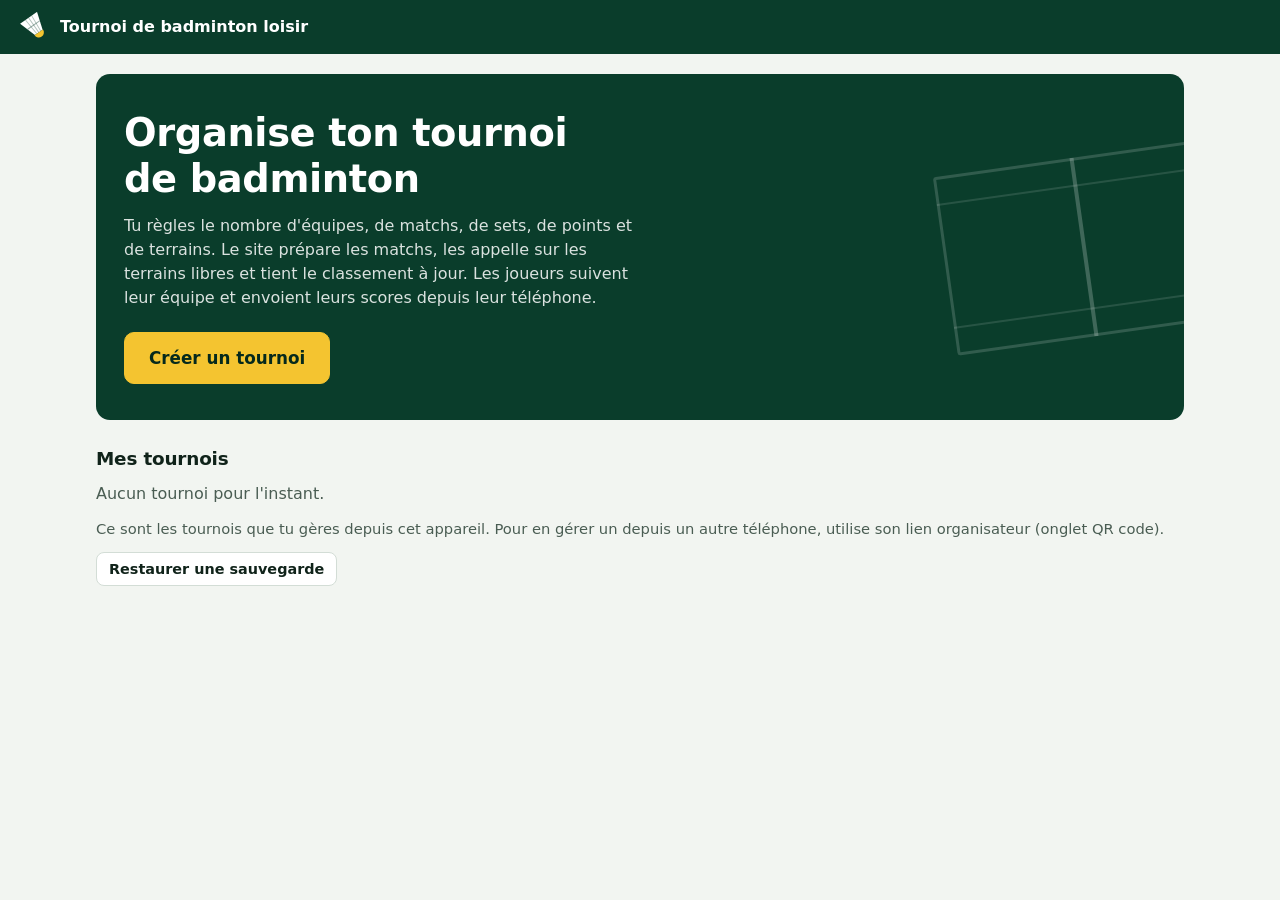
<file: index.html>
<!doctype html>
<html lang="fr">
<head>
  <meta charset="utf-8">
  <meta name="viewport" content="width=device-width, initial-scale=1">
  <title>Tournoi de badminton loisir</title>
  <meta name="description" content="Organisation d'un tournoi de badminton loisir : équipes, terrains, scores, écran d'affichage pour la salle et classement.">
  <meta name="theme-color" content="#0a3d2b">
  <link rel="icon" href="assets/volant.svg?v=20261119-14" type="image/svg+xml">
  <link rel="apple-touch-icon" href="assets/icone-180.png">
  <link rel="manifest" href="manifest.webmanifest">
  <link rel="stylesheet" href="assets/style.css?v=20261119-14">
</head>
<body class="page-accueil">
  <header class="barre">
    <a class="marque" href="./"><span id="icone"></span><span>Tournoi de badminton loisir</span></a>
  </header>

  <main class="contenu">
    <section class="intro">
      <h1>Organise ton tournoi de badminton</h1>
      <p>Tu règles le nombre d'équipes, de matchs, de sets, de points et de terrains. Le site prépare les matchs, les appelle sur les terrains libres et tient le classement à jour. Les joueurs suivent leur équipe et envoient leurs scores depuis leur téléphone.</p>
      <button class="bouton accent grand" type="button" id="nouveau">Créer un tournoi</button>
      <p class="intro-erreur" id="erreur" role="alert" hidden></p>
    </section>

    <h2>Mes tournois</h2>
    <ul class="liste-tournois" id="liste"></ul>
    <p class="vide" id="vide" hidden>Aucun tournoi pour l'instant.</p>
    <p class="note" id="note-stockage"></p>
    <p><button type="button" class="bouton petit" id="bouton-restaurer">Restaurer une sauvegarde</button>
      <input type="file" id="restaurer" accept="application/json,.json" hidden></p>
  </main>

  <script src="assets/config.js?v=20261119-14"></script>
  <script src="assets/commun.js?v=20261119-14"></script>
  <script src="assets/donnees.js?v=20261119-14"></script>
  <script src="assets/accueil.js?v=20261119-14"></script>
</body>
</html>
</file>
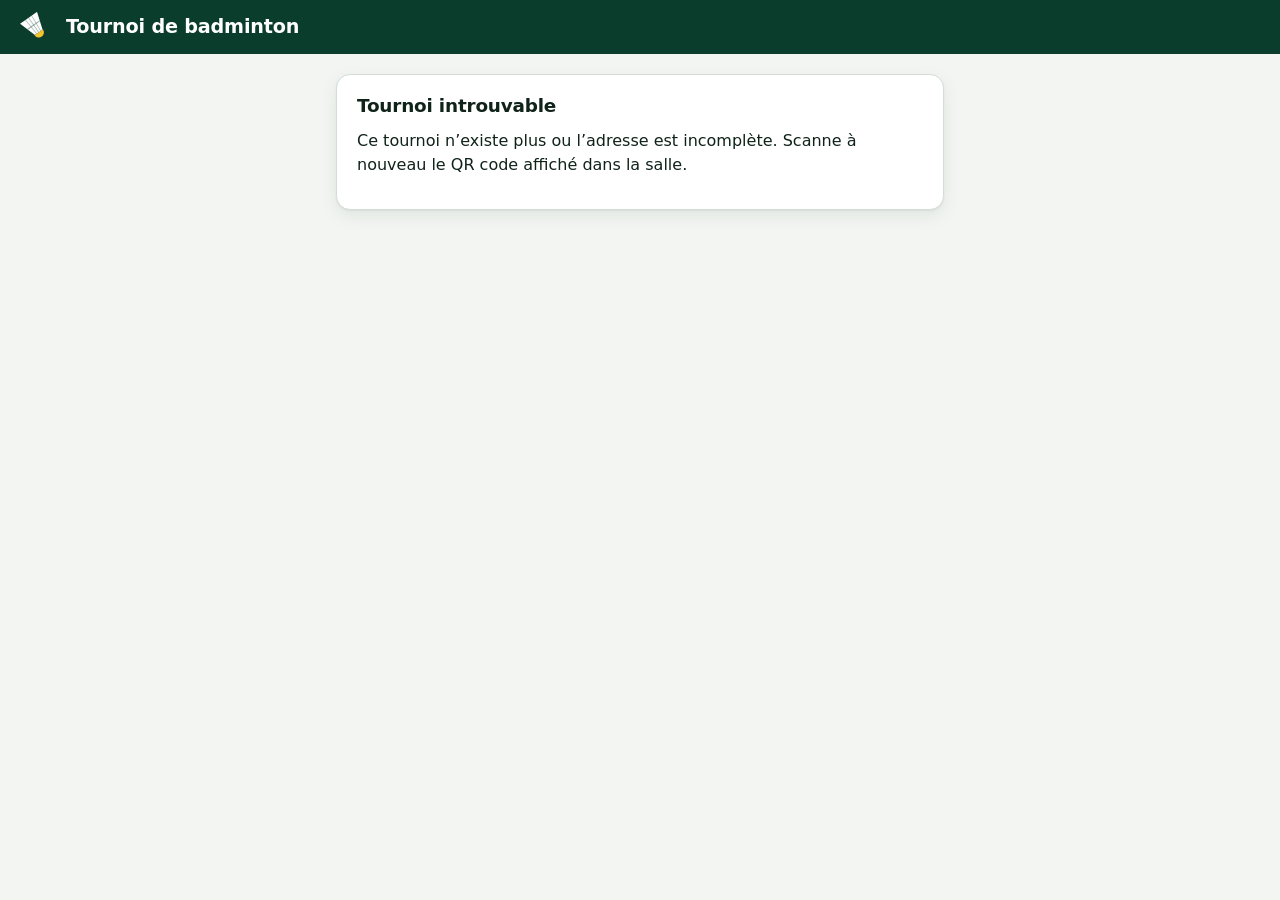
<file: equipe.html>
<!doctype html>
<html lang="fr">
<head>
  <meta charset="utf-8">
  <meta name="viewport" content="width=device-width, initial-scale=1">
  <title>Mon équipe · Badminton</title>
  <meta name="robots" content="noindex">
  <meta name="theme-color" content="#0a3d2b">
  <link rel="icon" href="assets/volant.svg?v=20261119-14" type="image/svg+xml">
  <link rel="apple-touch-icon" href="assets/icone-180.png">
  <link rel="manifest" href="manifest.webmanifest">
  <link rel="stylesheet" href="assets/style.css?v=20261119-14">
</head>
<body class="page-equipe">
  <header class="barre">
    <span class="marque"><span id="icone"></span></span>
    <div class="barre-titre"><h1 id="titre">Tournoi</h1></div>
    <button type="button" class="bouton petit bouton-regles" id="bouton-regles" hidden>Règles</button>
  </header>
  <nav class="onglets onglets-tel" id="onglets-tel" aria-label="Sections" hidden>
    <button type="button" data-vue="equipe" id="onglet-equipe">Mon équipe</button>
    <button type="button" data-vue="classement">Classement</button>
    <button type="button" data-vue="photos" id="onglet-photos" hidden>Photos</button>
    <button type="button" data-vue="recap">Récap</button>
    <button type="button" data-vue="partager">Partager</button>
  </nav>
  <main class="contenu" id="contenu"></main>
  <!-- Choix des photos en dehors du contenu : il se redessine pendant que la galerie du téléphone est ouverte. -->
  <input type="file" id="ajout-photos" accept="image/*" multiple hidden>
  <input type="file" id="prendre-photo" accept="image/*" capture="environment" hidden>
  <input type="file" id="photo-equipe" accept="image/*" hidden>
  <input type="file" id="photo-equipe-camera" accept="image/*" capture="user" hidden>

  <dialog class="visionneuse" id="visionneuse" aria-label="Photo">
    <div class="vis-haut"><span id="vis-legende"></span><button type="button" class="bouton petit" id="vis-fermer">Fermer</button></div>
    <div class="vis-image" id="vis-zone"><img id="vis-img" alt=""></div>
    <div class="vis-bas">
      <button type="button" class="bouton" id="vis-prec" aria-label="Photo précédente">‹</button>
      <a class="bouton" id="vis-telecharger" hidden>Télécharger</a>
      <button type="button" class="bouton danger" id="vis-supprimer" hidden>Retirer</button>
      <button type="button" class="bouton" id="vis-suiv" aria-label="Photo suivante">›</button>
    </div>
  </dialog>

  <script src="assets/vendor/qrcode.js?v=20261119-14"></script>
  <script src="assets/config.js?v=20261119-14"></script>
  <script src="assets/commun.js?v=20261119-14"></script>
  <script src="assets/donnees.js?v=20261119-14"></script>
  <script src="assets/photos.js?v=20261119-14"></script>
  <script src="assets/recap.js?v=20261119-14"></script>
  <script src="assets/equipe.js?v=20261119-14"></script>
</body>
</html>
</file>
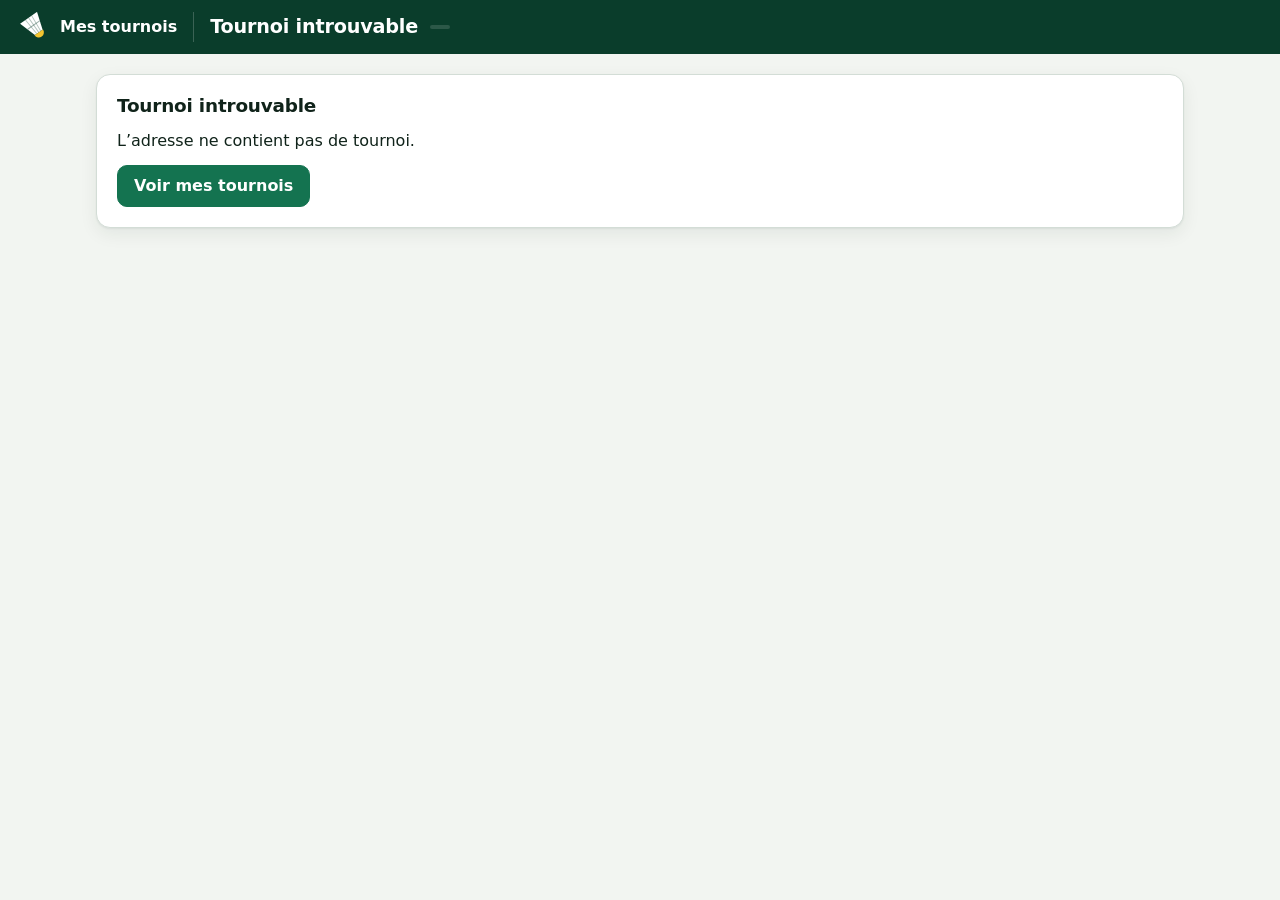
<file: tournoi.html>
<!doctype html>
<html lang="fr">
<head>
  <meta charset="utf-8">
  <meta name="viewport" content="width=device-width, initial-scale=1">
  <title>Gestion du tournoi · Badminton</title>
  <meta name="robots" content="noindex">
  <meta name="theme-color" content="#0a3d2b">
  <link rel="icon" href="assets/volant.svg?v=20261119-14" type="image/svg+xml">
  <link rel="apple-touch-icon" href="assets/icone-180.png">
  <link rel="manifest" href="manifest.webmanifest">
  <link rel="stylesheet" href="assets/style.css?v=20261119-14">
</head>
<body class="page-orga">
  <header class="barre">
    <a class="marque" href="./" title="Mes tournois"><span id="icone"></span><span>Mes tournois</span></a>
    <span class="separateur"></span>
    <div class="barre-titre">
      <h1 id="titre">Tournoi</h1>
      <span class="pastille" id="statut"></span>
      <span class="connexion" id="connexion" hidden></span>
    </div>
    <div class="barre-actions">
      <a class="bouton accent" id="lien-ecran" target="_blank" rel="noopener">Écran d'affichage</a>
    </div>
  </header>

  <nav class="onglets" role="tablist" aria-label="Sections du tournoi">
    <button type="button" role="tab" data-onglet="direct">Terrains <span class="badge" id="badge-scores" hidden></span></button>
    <button type="button" role="tab" data-onglet="matchs">Matchs</button>
    <button type="button" role="tab" data-onglet="classement">Classement</button>
    <button type="button" role="tab" data-onglet="reglages">Réglages</button>
    <button type="button" role="tab" data-onglet="regles">Règles</button>
    <button type="button" role="tab" data-onglet="partager">QR code</button>
  </nav>

  <main class="contenu">
    <section class="panneau" id="direct" role="tabpanel">
      <div id="direct-outils"></div>
      <div id="direct-contenu"></div>
    </section>
    <section class="panneau" id="matchs" role="tabpanel"></section>
    <section class="panneau" id="classement" role="tabpanel"></section>
    <section class="panneau" id="reglages" role="tabpanel"></section>
    <section class="panneau" id="regles" role="tabpanel"></section>
    <section class="panneau" id="partager" role="tabpanel"></section>
  </main>

  <dialog class="dialogue" id="dialogue-score" aria-labelledby="score-titre">
    <form id="form-score" novalidate>
      <h2 id="score-titre">Score</h2>
      <p class="note" id="score-format"></p>
      <div class="score-recus" id="score-recus" hidden></div>
      <div class="score-grille" id="score-grille"></div>
      <p class="score-max" id="score-max" hidden></p>
      <div class="score-message" id="score-message" role="alert" hidden></div>
      <div class="score-forfait" id="score-forfait"></div>
      <div class="dialogue-actions">
        <button type="button" class="bouton danger gauche" id="score-effacer" hidden>Effacer le résultat</button>
        <button type="button" class="bouton discret" id="score-annuler">Annuler</button>
        <button type="submit" class="bouton principal" id="score-valider">Valider le score</button>
      </div>
    </form>
  </dialog>

  <div class="toast" id="toast" role="status" hidden></div>
  <div class="fiches" id="fiches" hidden></div>

  <script src="assets/vendor/qrcode.js?v=20261119-14"></script>
  <script src="assets/config.js?v=20261119-14"></script>
  <script src="assets/commun.js?v=20261119-14"></script>
  <script src="assets/donnees.js?v=20261119-14"></script>
  <script src="assets/photos.js?v=20261119-14"></script>
  <script src="assets/tournoi.js?v=20261119-14"></script>
</body>
</html>
</file>
<file: assets/style.css>
/* Tournoi de badminton loisir : styles communs */

:root {
  --vert-950: #031c13;
  --vert-900: #05291c;
  --vert-800: #0a3d2b;
  --vert-700: #0f5a3f;
  --vert-600: #147350;
  --vert-500: #1c8c61;
  --vert-200: #bfe3cf;
  --vert-100: #dcefe4;
  --vert-50: #eff7f2;
  --terrain: #1e7a54;
  --terrain-fonce: #17633f;
  --jaune: #f4c430;
  --jaune-fonce: #b88a00;
  --jaune-clair: #fff3c4;
  --encre: #10231a;
  --encre-douce: #4a5d53;
  --fond: #f2f5f1;
  --carte: #ffffff;
  --bord: #d3ddd6;
  --rouge: #b3261e;
  --rouge-clair: #fde8e6;
  --rayon: 14px;
  --rayon-petit: 9px;
  --ombre: 0 1px 2px rgba(5, 41, 28, .06), 0 6px 18px rgba(5, 41, 28, .07);
  --police: system-ui, -apple-system, "Segoe UI", Roboto, "Helvetica Neue", Arial, sans-serif;
  color-scheme: light;
}

*, *::before, *::after { box-sizing: border-box; }

html { -webkit-text-size-adjust: 100%; }

body {
  margin: 0;
  font-family: var(--police);
  font-size: 16px;
  line-height: 1.5;
  color: var(--encre);
  background: var(--fond);
}

h1, h2, h3 { line-height: 1.2; margin: 0; letter-spacing: -.01em; }
h2 { font-size: 1.15rem; margin: 28px 0 12px; }
p { margin: 0 0 12px; }
a { color: var(--vert-600); }
button, input, select, textarea { font: inherit; color: inherit; }
[hidden] { display: none !important; }

.chiffres { font-variant-numeric: tabular-nums; }

:focus-visible { outline: 3px solid var(--vert-800); outline-offset: 2px; }
.barre :focus-visible, .onglets :focus-visible, .entete-equipe :focus-visible, .intro :focus-visible,
.visionneuse :focus-visible, .page-ecran :focus-visible, .terrain-tete :focus-visible { outline-color: var(--jaune); }

/* ---------- Barre du haut ---------- */

.barre {
  display: flex;
  align-items: center;
  gap: 16px;
  padding: 12px 20px;
  background: var(--vert-800);
  color: #fff;
}
.marque {
  display: inline-flex;
  align-items: center;
  gap: 10px;
  color: #fff;
  text-decoration: none;
  font-weight: 700;
  white-space: nowrap;
}
.marque svg { width: 30px; height: 30px; flex: none; }
.barre-titre { display: flex; align-items: center; gap: 12px; min-width: 0; flex: 1; }
.barre-titre h1 { font-size: 1.2rem; overflow: hidden; text-overflow: ellipsis; white-space: nowrap; }
.barre-actions { display: flex; gap: 8px; flex: none; }
.barre .separateur { width: 1px; align-self: stretch; background: rgba(255, 255, 255, .2); }

.pastille {
  display: inline-block;
  padding: 2px 10px;
  border-radius: 999px;
  font-size: .8rem;
  font-weight: 650;
  white-space: nowrap;
  background: var(--vert-100);
  color: var(--vert-800);
}
.barre .pastille { background: rgba(255, 255, 255, .14); color: #fff; }
.pastille--en_cours { background: var(--jaune) !important; color: var(--vert-900) !important; }
.pastille--termine { background: var(--vert-200) !important; color: var(--vert-900) !important; }

/* ---------- Onglets ---------- */

.onglets {
  position: sticky;
  top: 0;
  z-index: 5;
  display: flex;
  gap: 4px;
  padding: 0 12px;
  overflow-x: auto;
  background: var(--vert-700);
  scrollbar-width: none;
}
.onglets::-webkit-scrollbar { display: none; }
.onglets button {
  flex: none;
  padding: 12px 14px 10px;
  border: 0;
  border-bottom: 3px solid transparent;
  background: none;
  color: rgba(255, 255, 255, .78);
  font-weight: 650;
  cursor: pointer;
}
.onglets button:hover { color: #fff; }
.onglets button[aria-selected="true"], .onglets button[aria-current="page"] { color: #fff; border-bottom-color: var(--jaune); }

/* ---------- Mise en page ---------- */

.contenu { max-width: 1120px; margin: 0 auto; padding: 20px 16px 64px; }
.contenu > :first-child, .panneau > :first-child { margin-top: 0; }

.carte {
  background: var(--carte);
  border: 1px solid var(--bord);
  border-radius: var(--rayon);
  box-shadow: var(--ombre);
  padding: 20px;
}
.carte + .carte { margin-top: 16px; }
.carte h2:first-child, .carte h3:first-child { margin-top: 0; }

.note { color: var(--encre-douce); font-size: .92rem; }
.vide { color: var(--encre-douce); }

.encadre {
  display: flex;
  gap: 14px;
  align-items: flex-start;
  padding: 14px 16px;
  border-radius: var(--rayon-petit);
  background: var(--jaune-clair);
  border: 1px solid #f0dc8c;
  color: #4a3b00;
  font-size: .94rem;
}
.encadre p:last-child { margin-bottom: 0; }

/* ---------- Boutons ---------- */

.bouton {
  display: inline-flex;
  align-items: center;
  justify-content: center;
  gap: 8px;
  min-height: 42px;
  padding: 8px 16px;
  border: 1px solid transparent;
  border-radius: 10px;
  background: var(--carte);
  border-color: var(--bord);
  color: var(--encre);
  font-weight: 650;
  text-decoration: none;
  cursor: pointer;
  white-space: nowrap;
  transition: background-color .15s, border-color .15s, transform .1s;
}
.bouton:hover { border-color: var(--vert-500); }
.bouton:active { transform: translateY(1px); }
.bouton:disabled { opacity: .5; cursor: not-allowed; }
.bouton svg { width: 18px; height: 18px; flex: none; }
.bouton.principal { background: var(--vert-600); border-color: var(--vert-600); color: #fff; }
.bouton.principal:hover { background: var(--vert-700); border-color: var(--vert-700); }
.bouton.accent { background: var(--jaune); border-color: var(--jaune); color: var(--vert-900); }
.bouton.accent:hover { background: #ffd34d; border-color: #ffd34d; }
.bouton.discret { background: transparent; }
.bouton.danger { color: var(--rouge); }
.bouton.danger:hover { border-color: var(--rouge); background: var(--rouge-clair); }
.bouton.petit { min-height: 34px; padding: 4px 12px; font-size: .9rem; border-radius: 8px; }
.bouton.grand { min-height: 52px; padding: 12px 24px; font-size: 1.05rem; }
.barre .bouton.discret { color: #fff; border-color: rgba(255, 255, 255, .3); }
.barre .bouton.discret:hover { border-color: #fff; }

.actions { display: flex; flex-wrap: wrap; gap: 8px; align-items: center; }
/* Un bouton au long texte passe à la ligne plutôt que de dépasser de l'écran du téléphone. */
.actions .bouton { max-width: 100%; white-space: normal; text-align: center; }

/* ---------- Formulaires ---------- */

.grille-champs {
  display: grid;
  grid-template-columns: repeat(auto-fit, minmax(230px, 1fr));
  gap: 18px 20px;
}
.champ { display: flex; flex-direction: column; gap: 6px; }
.champ > label, .champ > .etiquette-champ { font-weight: 650; font-size: .95rem; }
.champ .aide { font-size: .85rem; color: var(--encre-douce); }
.champ input[type="text"], .champ input[type="number"], .champ input[type="time"], .champ select, .champ textarea {
  width: 100%;
  min-height: 44px;
  padding: 8px 12px;
  border: 1px solid var(--bord);
  border-radius: var(--rayon-petit);
  background: #fff;
}
.champ input:focus, .champ select:focus { border-color: var(--vert-500); outline: 2px solid var(--vert-100); outline-offset: 0; }
.case { display: flex; gap: 10px; align-items: flex-start; font-size: .95rem; cursor: pointer; }
.case input { width: 20px; height: 20px; margin: 2px 0 0; accent-color: var(--vert-600); flex: none; }
.erreur-champ { color: var(--rouge); font-size: .88rem; font-weight: 600; }

.liste-equipes { display: grid; gap: 10px; counter-reset: equipe; }
.ligne-equipe {
  display: grid;
  grid-template-columns: 34px minmax(0, 1fr) minmax(0, 1.3fr);
  gap: 10px;
  align-items: center;
}
.ligne-equipe .num {
  display: grid;
  place-items: center;
  width: 34px;
  height: 34px;
  border-radius: 50%;
  background: var(--vert-100);
  color: var(--vert-800);
  font-weight: 700;
  font-size: .9rem;
}
.ligne-equipe input {
  width: 100%;
  min-height: 42px;
  padding: 8px 12px;
  border: 1px solid var(--bord);
  border-radius: var(--rayon-petit);
}
.resume-reglages {
  display: flex;
  flex-wrap: wrap;
  gap: 8px 20px;
  padding: 14px 16px;
  border-radius: var(--rayon-petit);
  background: var(--vert-50);
  border: 1px solid var(--vert-100);
}
.resume-reglages strong { font-variant-numeric: tabular-nums; }

/* ---------- Progression ---------- */

.progression { display: flex; align-items: center; gap: 14px; margin-bottom: 18px; }
.progression-barre { flex: 1; height: 10px; border-radius: 999px; background: var(--vert-100); overflow: hidden; }
.progression-barre span { display: block; height: 100%; background: var(--vert-500); border-radius: inherit; }
.progression-texte { font-weight: 650; white-space: nowrap; font-variant-numeric: tabular-nums; }

/* ---------- Terrains (vue organisateur) ---------- */

.grille-terrains {
  display: grid;
  grid-template-columns: repeat(auto-fill, minmax(230px, 1fr));
  gap: 14px;
}

.terrain {
  position: relative;
  display: flex;
  flex-direction: column;
  border-radius: var(--rayon);
  overflow: hidden;
  background: var(--carte);
  border: 1px solid var(--bord);
  box-shadow: var(--ombre);
}
.terrain-tete {
  display: flex;
  justify-content: space-between;
  align-items: center;
  padding: 10px 14px;
  font-weight: 700;
  background: var(--vert-800);
  color: #fff;
}
.terrain-tete .num-match { font-weight: 600; font-size: .85rem; opacity: .8; text-align: right; }
.terrain-tete { gap: 10px; }
.terrain-tete > span:first-child { white-space: nowrap; flex: none; }
.bouton--deux-lignes { flex-direction: column; gap: 2px; line-height: 1.25; white-space: normal; text-align: center; }
.bouton--deux-lignes small { font-size: .82rem; font-weight: 600; color: var(--encre-douce); }
.terrain-niveau { padding: 8px 14px 0; font-size: .85rem; font-weight: 650; color: var(--vert-700); }
.terrain-niveau + .terrain-depuis { padding-top: 2px; }
.carte-suisse small { color: var(--encre-douce); }
.note-suisse { margin: 0 0 14px; }
/* Choisir un match */
.grille-match { display: grid; grid-template-columns: minmax(0, 1fr) minmax(0, 1fr); gap: 12px; margin-top: 14px; }
#match-cat-bloc { grid-column: 1 / -1; }
.match-infos { display: grid; gap: 6px; margin-top: 14px; font-size: .92rem; }
.match-infos p { margin: 0; overflow-wrap: anywhere; }
.match-infos .match-alerte { color: #7a4a00; font-weight: 600; }
@media (max-width: 480px) { .grille-match { grid-template-columns: minmax(0, 1fr); } }

/* Le terrain vu du dessus : une équipe de chaque côté du filet. */
.court {
  position: relative;
  display: grid;
  grid-template-rows: 1fr 1fr;
  margin: 12px;
  min-height: 150px;
  background: var(--terrain);
  border: 3px solid #fff;
  border-radius: 4px;
  box-shadow: 0 0 0 3px var(--terrain);
  color: #fff;
  container-type: inline-size;
}
.court::before, .court::after {
  content: "";
  position: absolute;
  left: 12%;
  right: 12%;
  border-left: 2px solid rgba(255, 255, 255, .55);
  border-right: 2px solid rgba(255, 255, 255, .55);
  pointer-events: none;
}
.court::before { top: 0; height: 50%; }
.court::after { bottom: 0; height: 50%; }
.court-cote {
  position: relative;
  display: grid;
  place-items: center;
  padding: 10px 14%;
  text-align: center;
  font-weight: 750;
  font-size: clamp(1rem, 8cqi, 1.6rem);
  line-height: 1.15;
  overflow-wrap: anywhere;
  z-index: 1;
}
.court-filet {
  position: absolute;
  left: -3px;
  right: -3px;
  top: 50%;
  height: 0;
  border-top: 4px dashed #fff;
  transform: translateY(-2px);
  z-index: 1;
}
.court--libre { background: var(--vert-50); box-shadow: 0 0 0 3px var(--vert-50); border-color: var(--vert-200); color: var(--encre-douce); }
.court--libre::before, .court--libre::after { border-color: var(--vert-200); }
.court--libre .court-filet { border-color: var(--vert-200); }
.court-libre-texte {
  grid-row: 1 / span 2;
  display: grid;
  place-items: center;
  text-align: center;
  padding: 16px;
  font-weight: 650;
  z-index: 2;
}
.terrain-pied { display: flex; gap: 8px; padding: 0 12px 12px; flex-wrap: wrap; }
.terrain-pied .bouton { flex: 1; }
.terrain-depuis { padding: 0 14px 8px; font-size: .85rem; color: var(--encre-douce); }

/* ---------- Listes de matchs ---------- */

.liste-matchs { list-style: none; margin: 0; padding: 0; display: grid; gap: 8px; }
.match {
  display: grid;
  grid-template-columns: auto minmax(0, 1fr) auto auto;
  gap: 6px 14px;
  align-items: center;
  padding: 12px 14px;
  background: var(--carte);
  border: 1px solid var(--bord);
  border-radius: var(--rayon-petit);
}
.match-num {
  min-width: 46px;
  padding: 3px 8px;
  border-radius: 7px;
  background: var(--vert-50);
  color: var(--vert-700);
  font-weight: 700;
  font-size: .85rem;
  text-align: center;
  font-variant-numeric: tabular-nums;
}
.match-equipes { font-weight: 600; overflow-wrap: break-word; min-width: 0; }
.match-equipes .contre { color: var(--encre-douce); font-weight: 400; margin: 0 4px; }
.match-equipes .gagnant { color: var(--vert-700); font-weight: 800; }
.match-etat { display: flex; align-items: center; gap: 10px; justify-content: flex-end; flex-wrap: wrap; }
.match-score { font-weight: 700; font-variant-numeric: tabular-nums; white-space: nowrap; }
.match-actions { display: flex; flex-wrap: wrap; gap: 6px; justify-content: flex-end; }
.match-actions:empty { display: none; }
.match--en_cours { border-color: var(--jaune); box-shadow: inset 4px 0 0 var(--jaune); }
.match--termine { background: #fbfcfb; }
.match--suivant { border-color: var(--vert-500); box-shadow: inset 4px 0 0 var(--vert-500); }

.etiquette {
  display: inline-block;
  padding: 2px 9px;
  border-radius: 999px;
  font-size: .8rem;
  font-weight: 700;
  white-space: nowrap;
  background: var(--vert-50);
  color: var(--vert-700);
  border: 1px solid var(--vert-100);
}
.etiquette--en_cours { background: var(--jaune); border-color: var(--jaune); color: var(--vert-900); }
.match-etat .etiquette { white-space: normal; overflow-wrap: anywhere; }
.etiquette--V { background: var(--vert-600); border-color: var(--vert-600); color: #fff; }
.etiquette--D { background: var(--rouge-clair); border-color: #f6c9c4; color: var(--rouge); }
.etiquette--N { background: #eef0ef; border-color: #dde2df; color: var(--encre-douce); }

.filtres { display: flex; flex-wrap: wrap; gap: 6px; margin-bottom: 14px; }
.filtres button {
  padding: 6px 14px;
  border-radius: 999px;
  border: 1px solid var(--bord);
  background: var(--carte);
  font-weight: 600;
  font-size: .9rem;
  cursor: pointer;
}
.filtres button[aria-pressed="true"] { background: var(--vert-700); border-color: var(--vert-700); color: #fff; }

/* ---------- Classement ---------- */

.tableau-conteneur { overflow-x: auto; border-radius: var(--rayon); border: 1px solid var(--bord); background: var(--carte); box-shadow: var(--ombre); }
.tableau { width: 100%; border-collapse: collapse; font-variant-numeric: tabular-nums; }
.tableau th, .tableau td { padding: 10px 12px; text-align: center; border-bottom: 1px solid var(--bord); white-space: nowrap; }
.tableau th { font-size: .8rem; text-transform: uppercase; letter-spacing: .04em; color: var(--encre-douce); background: var(--vert-50); }
.tableau td.equipe, .tableau th.equipe { text-align: left; white-space: normal; min-width: 110px; overflow-wrap: anywhere; }
.liste-terrains span { overflow-wrap: anywhere; }
@media (max-width: 380px) {
  .tableau th, .tableau td { padding: 8px 6px; }
  .tableau .rang { width: 34px; }
  .tableau td.equipe, .tableau th.equipe { min-width: 0; }
}
.tableau td.equipe { font-weight: 650; }
.tableau tr:last-child td { border-bottom: 0; }
.tableau .rang { font-weight: 800; width: 48px; }
.tableau tr.moi td { background: var(--jaune-clair); }
.tableau .fort { font-weight: 800; }

.podium {
  display: grid;
  grid-template-columns: 1fr 1.15fr 1fr;
  align-items: end;
  gap: 12px;
  max-width: 640px;
  margin: 0 auto 24px;
}
.marche { text-align: center; }
.marche-nom { font-weight: 750; margin-bottom: 8px; overflow-wrap: anywhere; }
.marche-bloc {
  display: grid;
  place-items: center;
  border-radius: 10px 10px 0 0;
  background: var(--vert-600);
  color: #fff;
  font-size: 2rem;
  font-weight: 800;
}
.marche--1 .marche-bloc { height: 130px; background: var(--jaune); color: var(--vert-900); }
.marche--2 .marche-bloc { height: 96px; }
.marche--3 .marche-bloc { height: 72px; background: var(--vert-500); }

/* ---------- QR code ---------- */

.qr-carte { display: grid; grid-template-columns: minmax(0, 260px) minmax(0, 1fr); gap: 24px; align-items: center; }
.qr { background: #fff; border-radius: var(--rayon-petit); border: 1px solid var(--bord); padding: 6px; line-height: 0; }
.qr svg { width: 100%; height: auto; display: block; }
.lien-texte { font-family: ui-monospace, SFMono-Regular, Menlo, Consolas, monospace; font-size: .85rem; overflow-wrap: anywhere; background: var(--vert-50); padding: 8px 10px; border-radius: 8px; }

/* ---------- Dialogue de score ---------- */

.dialogue {
  width: min(520px, calc(100vw - 24px));
  padding: 0;
  border: 0;
  border-radius: var(--rayon);
  box-shadow: 0 24px 60px rgba(3, 28, 19, .35);
}
.dialogue::backdrop { background: rgba(3, 28, 19, .55); }
.dialogue form { padding: 22px; }
.dialogue h2 { margin: 0 0 4px; font-size: 1.25rem; }
.score-grille {
  display: grid;
  grid-template-columns: 64px minmax(0, 1fr) minmax(0, 1fr);
  gap: 10px;
  align-items: center;
  margin: 18px 0 8px;
}
.score-equipe { font-weight: 750; text-align: center; overflow-wrap: anywhere; line-height: 1.2; }
.score-set { font-weight: 650; color: var(--encre-douce); font-size: .92rem; }
.score-grille input {
  width: 100%;
  min-height: 52px;
  text-align: center;
  font-size: 1.4rem;
  font-weight: 700;
  font-variant-numeric: tabular-nums;
  border: 1px solid var(--bord);
  border-radius: var(--rayon-petit);
}
.score-grille input:focus { border-color: var(--vert-500); outline: 2px solid var(--vert-100); }
.score-grille input.gagne { background: var(--vert-50); border-color: var(--vert-500); }
.score-grille input[data-trop] { background: var(--rouge-clair); border-color: var(--rouge); color: var(--rouge); }
.score-max { margin: 2px 0 0; color: var(--rouge); font-size: .88rem; font-weight: 650; }
.score-message { margin: 12px 0 0; padding: 10px 12px; border-radius: 8px; font-size: .92rem; }
.score-message ul { margin: 4px 0 0; padding-left: 18px; }
.score-message--erreur { background: var(--rouge-clair); color: var(--rouge); }
.score-message--alerte { background: var(--jaune-clair); color: #4a3b00; }
.dialogue-actions { display: flex; flex-wrap: wrap; gap: 8px; justify-content: flex-end; margin-top: 20px; }
.dialogue-actions .gauche { margin-right: auto; }

/* ---------- Accueil ---------- */

.intro {
  position: relative;
  overflow: hidden;
  padding: 36px 28px;
  border-radius: var(--rayon);
  background: var(--vert-800);
  color: #fff;
  margin-bottom: 28px;
}
.intro h1 { font-size: clamp(1.6rem, 4vw, 2.4rem); max-width: 18ch; margin-bottom: 12px; }
.intro p { max-width: 52ch; color: rgba(255, 255, 255, .85); margin-bottom: 22px; }
.intro::after {
  content: "";
  position: absolute;
  right: -40px;
  top: 50%;
  width: 280px;
  height: 180px;
  transform: translateY(-50%) rotate(-8deg);
  border: 3px solid rgba(255, 255, 255, .16);
  border-radius: 3px;
  background:
    linear-gradient(90deg, transparent calc(50% - 2px), rgba(255, 255, 255, .22) calc(50% - 2px), rgba(255, 255, 255, .22) calc(50% + 2px), transparent calc(50% + 2px)),
    linear-gradient(transparent 14%, rgba(255, 255, 255, .12) 14%, rgba(255, 255, 255, .12) calc(14% + 2px), transparent calc(14% + 2px), transparent calc(86% - 2px), rgba(255, 255, 255, .12) calc(86% - 2px), rgba(255, 255, 255, .12) 86%, transparent 86%);
  pointer-events: none;
}
.liste-tournois { list-style: none; margin: 0; padding: 0; display: grid; gap: 10px; }
.tournoi-ligne {
  display: flex;
  flex-wrap: wrap;
  align-items: center;
  gap: 10px 16px;
  padding: 14px 16px;
  background: var(--carte);
  border: 1px solid var(--bord);
  border-radius: var(--rayon-petit);
}
.tournoi-ligne .nom { font-weight: 700; font-size: 1.05rem; color: var(--encre); text-decoration: none; }
.tournoi-ligne .nom:hover { color: var(--vert-600); }
.tournoi-ligne .infos { color: var(--encre-douce); font-size: .9rem; flex: 1; min-width: 180px; }

/* ---------- Page joueurs ---------- */

.page-equipe .contenu { max-width: 640px; }
.choix-equipes { display: grid; grid-template-columns: repeat(auto-fill, minmax(150px, 1fr)); gap: 10px; }
.choix-equipes a {
  display: flex;
  align-items: center;
  min-height: 60px;
  padding: 12px 14px;
  background: var(--carte);
  border: 1px solid var(--bord);
  border-radius: var(--rayon-petit);
  color: var(--encre);
  font-weight: 700;
  text-decoration: none;
  overflow-wrap: anywhere;
}
.choix-equipes a:hover { border-color: var(--vert-500); }
.entete-equipe { padding: 22px 20px; border-radius: var(--rayon); background: var(--vert-800); color: #fff; margin-bottom: 16px; }
.entete-equipe h1 { font-size: 1.6rem; margin-bottom: 4px; overflow-wrap: anywhere; }
.entete-equipe .joueurs { color: rgba(255, 255, 255, .8); margin-bottom: 12px; }
.bilan { display: flex; flex-wrap: wrap; gap: 8px 18px; font-weight: 650; }
.bilan span { font-variant-numeric: tabular-nums; }
.prochain {
  padding: 20px;
  border-radius: var(--rayon);
  background: var(--carte);
  border: 2px solid var(--vert-500);
  box-shadow: var(--ombre);
}
.prochain--en_cours { border-color: var(--jaune); background: #fffcf0; }
.prochain-titre { font-size: .8rem; font-weight: 800; text-transform: uppercase; letter-spacing: .06em; color: var(--vert-700); margin-bottom: 6px; }
.prochain--en_cours .prochain-titre { color: #7a5c00; }
.prochain-adversaire { font-size: 1.5rem; font-weight: 800; line-height: 1.2; margin-bottom: 8px; overflow-wrap: anywhere; }
.prochain-terrain { font-size: 1.15rem; font-weight: 750; }
.point-direct { display: inline-block; width: 10px; height: 10px; border-radius: 50%; background: var(--jaune-fonce); margin-right: 6px; animation: battement 1.4s ease-in-out infinite; }
@keyframes battement { 50% { opacity: .25; } }

/* ---------- Pied de page ---------- */

.pied { text-align: center; color: var(--encre-douce); font-size: .85rem; padding: 0 16px 32px; }

/* ---------- Écran d'affichage (salle) ---------- */

.page-ecran {
  --e-fond: #04241a;
  --e-panneau: #08372a;
  --e-ligne: rgba(255, 255, 255, .12);
  margin: 0;
  min-height: 100vh;
  background: radial-gradient(120% 90% at 20% 0%, #0b4433 0%, var(--e-fond) 60%);
  color: #fff;
  overflow: hidden;
}
.ecran {
  display: grid;
  grid-template-columns: minmax(0, 1fr) clamp(300px, 27vw, 560px);
  grid-template-rows: auto minmax(0, 1fr);
  gap: 1.6vh 1.6vw;
  height: 100vh;
  padding: 2.2vh 2vw;
}
.ecran--terrains { grid-template-columns: minmax(0, 1fr); }
.ecran--terrains .zone-suite { display: none; }
.ecran--suite { grid-template-columns: minmax(0, 1fr); }
.ecran--suite .zone-terrains { display: none; }
.ecran-tete {
  grid-column: 1 / -1;
  display: flex;
  align-items: center;
  gap: 2vw;
  padding-bottom: 1.4vh;
  border-bottom: 2px solid var(--e-ligne);
}
.ecran-nom { display: flex; align-items: center; gap: 1vw; font-size: clamp(1.4rem, 2.4vw, 3.4rem); font-weight: 800; flex: 1; min-width: 0; }
.ecran-nom span { overflow: hidden; text-overflow: ellipsis; white-space: nowrap; }
.ecran-nom svg { width: 1.3em; height: 1.3em; flex: none; }
.ecran-progres, .ecran-heure { font-size: clamp(1rem, 1.6vw, 2.2rem); font-weight: 700; font-variant-numeric: tabular-nums; color: rgba(255, 255, 255, .85); white-space: nowrap; }
.ecran-heure { color: var(--jaune); }
.ecran h2 {
  margin: 0 0 1.4vh;
  font-size: clamp(.9rem, 1.25vw, 1.8rem);
  text-transform: uppercase;
  letter-spacing: .12em;
  color: rgba(255, 255, 255, .7);
}
.zone-terrains, .zone-suite { min-height: 0; display: flex; flex-direction: column; }

.ecran-terrains {
  flex: 1;
  min-height: 0;
  display: grid;
  grid-template-columns: repeat(var(--colonnes, 3), minmax(0, 1fr));
  grid-auto-rows: minmax(0, 1fr);
  gap: 1.6vh 1.4vw;
}
.e-terrain {
  min-height: 0;
  display: flex;
  flex-direction: column;
  border-radius: 1vw;
  background: var(--e-panneau);
  border: 1px solid var(--e-ligne);
  padding: 1.2vh 1vw 1.4vh;
  container-type: size;
}
.e-terrain-tete { display: flex; flex-wrap: wrap; align-items: baseline; justify-content: space-between; gap: 0 1vw; margin-bottom: 1vh; }
.e-terrain-num { font-size: clamp(1.1rem, min(9cqh, 15cqw), 3.4rem); font-weight: 800; line-height: 1; }
.e-terrain-num small { font-size: .45em; font-weight: 700; text-transform: uppercase; letter-spacing: .1em; color: rgba(255, 255, 255, .65); margin-right: .4em; }
.e-terrain-match { font-size: clamp(.8rem, min(4.5cqh, 8cqw), 1.5rem); color: rgba(255, 255, 255, .65); font-weight: 650; white-space: nowrap; }
.e-court {
  flex: 1;
  min-height: 0;
  position: relative;
  display: grid;
  grid-template-rows: minmax(0, 1fr) minmax(0, 1fr);
  background: var(--terrain);
  border: .35vw solid #fff;
  border-radius: 3px;
  container-type: size;
}
.e-court::before, .e-court::after {
  content: "";
  position: absolute;
  left: 11%;
  right: 11%;
  border-left: .2vw solid rgba(255, 255, 255, .5);
  border-right: .2vw solid rgba(255, 255, 255, .5);
}
.e-court::before { top: 0; border-bottom: .2vw solid rgba(255, 255, 255, .5); height: 34%; }
.e-court::after { bottom: 0; height: 34%; border-top: .2vw solid rgba(255, 255, 255, .5); }
.e-court-cote {
  position: relative;
  z-index: 1;
  display: grid;
  place-items: center;
  padding: 0 13%;
  text-align: center;
  font-weight: 800;
  font-size: clamp(1rem, min(13cqw, 15cqh), 4.6rem);
  line-height: 1.08;
  overflow-wrap: anywhere;
  text-shadow: 0 2px 10px rgba(0, 0, 0, .25);
  min-height: 0;
  overflow: hidden;
}
.e-court-filet { position: absolute; left: -.5vw; right: -.5vw; top: 50%; border-top: .45vw dashed #fff; transform: translateY(-50%); z-index: 2; }
.e-court--libre { background: transparent; border-color: rgba(255, 255, 255, .22); border-style: dashed; }
.e-court--libre::before, .e-court--libre::after { display: none; }
.e-court-libre { grid-row: 1 / span 2; display: grid; place-items: center; font-size: clamp(1rem, 9cqw, 2.6rem); font-weight: 700; color: rgba(255, 255, 255, .5); }

.e-suivant {
  border-radius: 1vw;
  padding: 2vh 1.4vw;
  background: var(--jaune);
  color: var(--vert-900);
  margin-bottom: 2vh;
}
.e-suivant-num { font-size: clamp(.9rem, 1.2vw, 1.7rem); font-weight: 800; text-transform: uppercase; letter-spacing: .08em; margin-bottom: 1vh; opacity: .8; }
.e-suivant-equipe { font-size: clamp(1.3rem, 2.3vw, 3.4rem); font-weight: 850; line-height: 1.1; overflow-wrap: anywhere; }
.e-suivant-contre { font-size: clamp(.9rem, 1.1vw, 1.6rem); font-weight: 700; margin: .6vh 0; opacity: .75; }
.e-liste { list-style: none; margin: 0; padding: 0; display: grid; gap: 1vh; flex: 1; min-height: 0; overflow: hidden; align-content: start; }
.e-liste li {
  display: grid;
  grid-template-columns: auto minmax(0, 1fr);
  gap: 1vw;
  align-items: center;
  padding: 1.2vh 1vw;
  border-radius: .7vw;
  background: var(--e-panneau);
  border: 1px solid var(--e-ligne);
  font-size: clamp(.95rem, 1.35vw, 2rem);
  font-weight: 700;
}
.e-liste .e-num { font-variant-numeric: tabular-nums; color: var(--jaune); min-width: 2.2em; }
.e-liste .e-eq { overflow: hidden; text-overflow: ellipsis; white-space: nowrap; min-width: 0; }
.e-liste .e-eq--deux { display: grid; text-overflow: clip; }
.e-liste .e-eq--deux > span { display: block; overflow: hidden; text-overflow: ellipsis; }
.e-liste .e-eq--deux .e-contre { margin-left: 0; }
.e-liste .e-contre { color: rgba(255, 255, 255, .55); font-weight: 600; margin: 0 .3em; }
.e-suite-reste { flex: 1; min-height: 0; display: flex; flex-direction: column; margin-top: 2vh; }
.e-suite-reste .e-liste { margin-bottom: 2vh; }
.e-qr { display: flex; gap: 1.2vw; align-items: center; margin-top: auto; padding: 1.4vh 1vw; border-radius: 1vw; background: var(--e-panneau); border: 1px solid var(--e-ligne); }
.e-qr .qr { width: clamp(90px, 9vw, 220px); flex: none; border: 0; padding: 0; }
.e-qr p { margin: 0; font-size: clamp(.9rem, 1.2vw, 1.8rem); font-weight: 700; line-height: 1.25; }
.e-qr p small { display: block; font-size: .7em; font-weight: 600; color: rgba(255, 255, 255, .65); margin-top: .4em; }
.ecran--suite .zone-suite { display: grid; grid-template-columns: 1fr 1fr; gap: 3vw; align-items: stretch; }
.ecran--suite .e-suite-reste { margin-top: 0; }
.ecran--suite .e-suivant { margin: 0; padding: 4vh 2vw; }
.ecran--suite .e-suivant-equipe { font-size: clamp(2rem, 4.4vw, 6rem); }
.ecran--suite .e-suivant-contre { font-size: clamp(1.2rem, 2vw, 3rem); }
.ecran--suite .e-suivant-num { font-size: clamp(1.2rem, 2vw, 3rem); }

.e-message { grid-column: 1 / -1; display: grid; place-items: center; text-align: center; font-size: clamp(1.4rem, 3vw, 4rem); font-weight: 800; color: rgba(255, 255, 255, .8); }
.e-final { grid-column: 1 / -1; min-height: 0; display: grid; grid-template-columns: minmax(0, 1fr) minmax(0, 1fr); gap: 3vw; align-items: center; }
.e-final .podium { max-width: none; margin: 0; }
.e-final .marche-nom { font-size: clamp(1.2rem, 2.2vw, 3.2rem); }
.e-final .marche-bloc { font-size: clamp(2rem, 4vw, 6rem); }
.e-final .marche--1 .marche-bloc { height: 34vh; }
.e-final .marche--2 .marche-bloc { height: 25vh; }
.e-final .marche--3 .marche-bloc { height: 18vh; }
.e-classement { list-style: none; margin: 0; padding: 0; display: grid; gap: .8vh; }
.e-classement li { display: grid; grid-template-columns: 2.4em minmax(0, 1fr) auto; gap: 1vw; align-items: center; padding: 1vh 1vw; border-radius: .6vw; background: var(--e-panneau); font-size: clamp(1rem, 1.6vw, 2.4rem); font-weight: 700; }
.e-classement .rang { color: var(--jaune); font-variant-numeric: tabular-nums; }
.e-classement .bilan-e { color: rgba(255, 255, 255, .7); font-variant-numeric: tabular-nums; font-size: .85em; }

/* Boutons de commande dans la barre du haut (ils ne recouvrent rien), seulement quand la souris
   bouge ou que le son ou la voix attendent un clic. */
.e-commandes { display: none; flex: none; gap: 8px; }
.e-commandes .bouton { background: rgba(255, 255, 255, .12); color: #fff; border-color: rgba(255, 255, 255, .3); white-space: nowrap; }
.e-commandes .bouton[aria-pressed="true"] { background: var(--jaune); color: var(--vert-900); border-color: var(--jaune); }
.page-ecran.souris .e-commandes, .page-ecran.son-a-activer .e-commandes, .page-ecran .e-commandes:focus-within { display: flex; }
.page-ecran:not(.souris) { cursor: none; }

/* ---------- Connexion, notifications ---------- */

.connexion {
  display: inline-flex;
  align-items: center;
  gap: 6px;
  font-size: .8rem;
  font-weight: 650;
  color: rgba(255, 255, 255, .85);
  white-space: nowrap;
}
.connexion::before { content: ""; width: 8px; height: 8px; border-radius: 50%; background: #5fd38d; }
.connexion--non { color: #ffd0cc; }
.connexion--non::before { background: #ff7a6e; }
.connexion--attente::before { background: rgba(255, 255, 255, .5); }

.badge {
  display: inline-grid;
  place-items: center;
  min-width: 20px;
  height: 20px;
  padding: 0 6px;
  margin-left: 4px;
  border-radius: 999px;
  background: var(--jaune);
  color: var(--vert-900);
  font-size: .75rem;
  font-weight: 800;
}

.toast {
  position: fixed;
  left: 50%;
  bottom: 20px;
  z-index: 50;
  transform: translateX(-50%);
  max-width: min(92vw, 520px);
  padding: 12px 18px;
  border-radius: 10px;
  background: var(--vert-900);
  color: #fff;
  font-weight: 600;
  box-shadow: 0 10px 30px rgba(3, 28, 19, .35);
}

.intro-erreur { margin: 14px 0 0; color: #ffd0cc; font-weight: 650; }

/* ---------- Scores envoyés par les joueurs ---------- */

.a-valider {
  margin-bottom: 8px;
  padding: 16px;
  border-radius: var(--rayon);
  background: var(--jaune-clair);
  border: 1px solid #f0dc8c;
}
.a-valider h2 { margin-top: 0; display: flex; align-items: center; gap: 8px; }
.compteur {
  display: inline-grid;
  place-items: center;
  min-width: 26px;
  height: 26px;
  padding: 0 8px;
  border-radius: 999px;
  background: var(--vert-800);
  color: #fff;
  font-size: .85rem;
}
.match--proposition { border-color: #f0dc8c; }
.match-etat.propositions { flex-direction: column; align-items: flex-end; gap: 4px; }
.proposition { display: flex; flex-wrap: wrap; gap: 4px 10px; align-items: baseline; justify-content: flex-end; }
.proposition .par { font-size: .85rem; color: var(--encre-douce); }
.etiquette--recu { background: var(--jaune-clair); border-color: #f0dc8c; color: #5c4700; }

.terrain--recu { border-color: var(--jaune); box-shadow: 0 0 0 2px var(--jaune), var(--ombre); }
.terrain-recu {
  margin: 0 12px 10px;
  padding: 8px 10px;
  border-radius: 8px;
  background: var(--jaune-clair);
  color: #4a3b00;
  font-weight: 650;
  font-size: .92rem;
}

.score-recus { display: grid; gap: 6px; margin-top: 12px; }
.score-recu {
  display: flex;
  align-items: center;
  justify-content: space-between;
  gap: 10px;
  padding: 8px 10px;
  border-radius: 8px;
  background: var(--jaune-clair);
  font-size: .92rem;
}

.envoi-score { margin-top: 16px; padding-top: 14px; border-top: 1px solid #f0dc8c; }
.envoi-score .score-grille { margin-top: 10px; }
.envoye { margin-top: 14px; padding: 12px 14px; border-radius: 10px; background: #fff; border: 1px solid #f0dc8c; }
.envoye-score { font-weight: 800; font-size: 1.1rem; font-variant-numeric: tabular-nums; }

details > summary.bouton { list-style: none; display: inline-flex; }
details > summary.bouton::-webkit-details-marker { display: none; }

/* ---------- Petits écrans (suite) ---------- */

@media (max-width: 720px) {
  .barre-titre { flex-wrap: wrap; gap: 4px 10px; }
  .court { min-height: 116px; }
  .court-cote { font-size: 1.15rem; }
  .match-etat.propositions { grid-column: 1 / -1; align-items: flex-start; }
  .proposition { justify-content: flex-start; }
}

/* ---------- Chronos, priorité, forfaits ---------- */

.chrono { font-weight: 650; color: var(--vert-700); }
.chrono--alerte { color: var(--rouge); font-weight: 800; }
.joueurs-court { display: block; margin-top: 2px; font-size: .72em; font-weight: 600; }
.progression-texte small { display: block; font-weight: 600; font-size: .82rem; color: var(--encre-douce); text-align: right; white-space: normal; }
.etiquette--priorite { background: var(--vert-800); border-color: var(--vert-800); color: #fff; }
.filtres select {
  margin-left: auto;
  min-height: 34px;
  padding: 4px 10px;
  border: 1px solid var(--bord);
  border-radius: 999px;
  background: var(--carte);
  font-weight: 600;
  font-size: .9rem;
}
.titre-actions { display: flex; flex-wrap: wrap; align-items: center; justify-content: space-between; gap: 8px 16px; margin: 28px 0 12px; }
.titre-actions h2 { margin: 0; }
.ligne-equipe--action { grid-template-columns: 34px minmax(0, 1fr) minmax(0, 1.3fr) 150px; }
.ligne-equipe--pointage { grid-template-columns: 34px minmax(0, 1fr) minmax(0, 1.3fr) 300px; }
.ligne-actions { display: grid; grid-auto-flow: column; grid-auto-columns: minmax(0, 1fr); gap: 6px; }
.ligne-actions .bouton { white-space: nowrap; }
.bouton-pointee { background: #e3f4ea; color: var(--vert-900); border-color: #b9dfc8; }
.ligne-equipe--abandon input { text-decoration: line-through; color: var(--encre-douce); }
#r-equipes-erreur { display: block; margin-bottom: 10px; }
.score-forfait {
  display: flex;
  flex-wrap: wrap;
  align-items: center;
  gap: 8px;
  margin-top: 16px;
  padding-top: 14px;
  border-top: 1px solid var(--bord);
  font-size: .9rem;
  color: var(--encre-douce);
}
.score-forfait span { margin-right: auto; }
.score-forfait .bouton { white-space: normal; max-width: 100%; text-align: left; height: auto; justify-content: flex-start; overflow-wrap: anywhere; }
.terrain-recu, .proposition .par, #direct .carte p, .entete-equipe h1, .entete-equipe .joueurs, .terrain-niveau { overflow-wrap: anywhere; }
.score-recu span { min-width: 0; overflow-wrap: anywhere; }

/* ---------- Écran : appels, chronos, classement ---------- */

.ecran-progres small { display: block; font-size: .62em; font-weight: 650; color: rgba(255, 255, 255, .6); text-align: right; }
.e-chrono { color: rgba(255, 255, 255, .85); }
.e-chrono--alerte { color: #ff8a80; font-weight: 800; }
.e-appel {
  display: inline-block;
  margin-right: .6em;
  padding: .1em .55em;
  border-radius: 999px;
  background: var(--jaune);
  color: var(--vert-900);
  font-weight: 800;
  text-transform: uppercase;
  letter-spacing: .06em;
  animation: battement 1.2s ease-in-out infinite;
}
.e-terrain--appel { border-color: var(--jaune); box-shadow: 0 0 0 .25vw var(--jaune), 0 0 2.4vw rgba(244, 196, 48, .45); }
.e-court-cote small { display: block; margin-top: .25em; font-size: .42em; font-weight: 650; opacity: .85; }
.e-vers { display: block; font-size: .55em; color: rgba(255, 255, 255, .6); font-weight: 650; white-space: nowrap; font-variant-numeric: tabular-nums; }
.e-terrain-match { min-width: 0; overflow: hidden; text-overflow: ellipsis; }
.e-terrain-pied {
  display: flex;
  justify-content: space-between;
  align-items: center;
  gap: 1vw;
  margin-top: 1vh;
  font-size: clamp(.8rem, min(4.5cqh, 7cqw), 1.5rem);
  font-weight: 700;
  white-space: nowrap;
}
/* Plus de 12 terrains : noms sur une ligne, sans joueurs ni catégorie. */
.ecran-terrains--compact .e-court-cote { display: block; align-self: center; white-space: nowrap; overflow: hidden; text-overflow: ellipsis; overflow-wrap: normal; padding: 0 6%; }
.ecran-terrains--compact .e-court-cote small, .ecran-terrains--compact .e-cat { display: none; }
.ecran-terrains--compact .e-court::before, .ecran-terrains--compact .e-court::after { display: none; }
.ecran--classement { grid-template-columns: minmax(0, 1fr); }
.e-vue-classement { grid-column: 1 / -1; min-height: 0; overflow: hidden; }
.e-classement--colonnes { grid-template-columns: repeat(var(--colonnes, 2), minmax(0, 1fr)); column-gap: 2vw; grid-auto-flow: column; grid-template-rows: repeat(var(--lignes, 8), auto); }
.e-classement--colonnes li { font-size: clamp(.75rem, min(1.6vw, calc(64vh / var(--lignes, 8) / 2.1)), 2.4rem); padding: .5vh .8vw; }
.e-cl-nom { overflow: hidden; text-overflow: ellipsis; white-space: nowrap; }
.e-cl-nom--parcours { white-space: normal; line-height: 1.15; }
.e-cl-nom small { display: block; font-size: .62em; font-weight: 650; color: rgba(255, 255, 255, .6); }

/* ---------- Page des équipes : alerte et terrains ---------- */

.prochain-terrain small { font-size: .7em; font-weight: 600; color: var(--encre-douce); }
.alerte-appel { margin-top: 14px; padding-top: 14px; border-top: 1px solid var(--bord); }
.alerte-appel p { margin: 0 0 8px; font-size: .92rem; }
.alerte-appel .note { margin: 8px 0 0; }
.alerte-appel > .bouton { width: 100%; white-space: normal; text-align: center; }
.alerte-appel--on p { color: var(--vert-700); font-weight: 650; }
.liste-terrains { list-style: none; margin: 0; padding: 0; display: grid; gap: 6px; }
.liste-terrains li {
  display: grid;
  grid-template-columns: auto minmax(0, 1fr);
  gap: 10px;
  align-items: center;
  padding: 8px 12px;
  border-radius: var(--rayon-petit);
  background: var(--carte);
  border: 1px solid var(--bord);
  font-weight: 600;
  font-size: .94rem;
}
.liste-terrains li.moi { border-color: var(--jaune); background: #fffcf0; }
.liste-terrains .t-num { padding: 2px 8px; border-radius: 6px; background: var(--vert-800); color: #fff; font-size: .8rem; font-weight: 700; white-space: nowrap; }
.liste-terrains .contre { color: var(--encre-douce); font-weight: 400; }

@media (max-width: 720px) {
  .ligne-equipe--action { grid-template-columns: 34px minmax(0, 1fr); }
  .ligne-actions { grid-column: 2; display: flex; flex-wrap: wrap; justify-self: start; }
  .filtres select { margin-left: 0; width: 100%; }
  .match-etat { max-width: 48vw; }
  .score-forfait span { width: 100%; }
  .progression { flex-wrap: wrap; gap: 6px 14px; }
  .progression-barre { flex: 1 1 100%; }
  .progression-texte { flex: 1 1 100%; white-space: normal; }
  .progression-texte small { text-align: left; }
}
@media (max-width: 480px) {
  /* Plusieurs étiquettes : elles passent sous les noms pour leur laisser la place. */
  .match-etat:has(> :nth-child(2)), .match-etat:has(.etiquette--arrivee, .etiquette--N) { grid-column: 2 / -1; justify-content: flex-start; max-width: none; }
}

/* ---------- Poules et phase finale ---------- */

.match-tour {
  display: inline-block;
  margin-right: 8px;
  padding: 1px 8px;
  border-radius: 6px;
  background: var(--vert-50);
  border: 1px solid var(--vert-100);
  color: var(--vert-700);
  font-size: .78rem;
  font-weight: 700;
  vertical-align: 1px;
  white-space: nowrap;
}
.match-tour--finale { background: var(--jaune-clair); border-color: #f0dc8c; color: #5c4700; }
.tableau tr.qualifie td { background: #f3faf6; }
.etiquette--qualifie { background: var(--vert-100); border-color: var(--vert-200); color: var(--vert-800); }
.liste-qualifies { columns: 2; column-gap: 28px; margin: 0 0 16px; padding-left: 24px; font-weight: 650; }
.liste-qualifies li { margin-bottom: 4px; break-inside: avoid; }
.liste-qualifies small { color: var(--encre-douce); font-weight: 500; }
.statut-finale { display: inline-block; margin: 0 0 12px; padding: 3px 12px; border-radius: 999px; background: var(--jaune); color: var(--vert-900); font-weight: 800; font-size: .9rem; }

.tableau-defilant { overflow-x: auto; padding-bottom: 6px; }
.tableau-finale {
  display: grid;
  grid-template-columns: repeat(var(--tours), minmax(190px, 1fr));
  gap: 16px;
  min-width: calc(var(--tours) * 200px);
}
.tf-tour { display: flex; flex-direction: column; }
.tf-tour h3 { margin: 0 0 10px; font-size: .8rem; text-transform: uppercase; letter-spacing: .06em; color: var(--encre-douce); }
.tf-cases { flex: 1; display: flex; flex-direction: column; justify-content: space-around; gap: 10px; }
.tf-match { background: var(--carte); border: 1px solid var(--bord); border-radius: var(--rayon-petit); overflow: hidden; box-shadow: var(--ombre); }
.tf-match--en_cours { border-color: var(--jaune); box-shadow: 0 0 0 2px var(--jaune); }
.tf-match--exempt { opacity: .85; }
.tf-equipe { padding: 7px 10px; font-weight: 600; overflow-wrap: anywhere; }
.tf-equipe + .tf-equipe { border-top: 1px solid var(--bord); }
.tf-equipe.gagnant { font-weight: 800; color: var(--vert-700); }
.tf-equipe.moi { background: var(--jaune-clair); }
.tf-equipe em { color: var(--encre-douce); font-weight: 500; }
.tf-info { padding: 5px 10px; font-size: .8rem; color: var(--encre-douce); background: var(--vert-50); border-top: 1px solid var(--bord); font-variant-numeric: tabular-nums; }
.tf-petite { margin-top: 18px !important; }

/* Écran de la salle : poules côte à côte et tableau sur fond sombre */
.e-vue-classement { display: flex; flex-direction: column; }
.e-poules { display: grid; grid-template-columns: repeat(var(--poules), minmax(0, 1fr)); gap: 2vh 2vw; align-content: start; }
.e-poule .e-classement li { font-size: clamp(.9rem, 1.3vw, 2rem); grid-template-columns: 1.6em minmax(0, 1fr) auto; }
.e-tableau { flex: 1; min-height: 0; }
.e-etiquette { color: rgba(255, 255, 255, .7); font-weight: 700; overflow: hidden; text-overflow: ellipsis; }
.page-ecran .tableau-finale { grid-template-columns: repeat(var(--tours), minmax(0, 1fr)); min-width: 0; gap: 1.6vw; height: 100%; }
.page-ecran .tf-tour h3 { color: rgba(255, 255, 255, .65); font-size: clamp(.8rem, 1.1vw, 1.6rem); }
.page-ecran .tf-match { background: var(--e-panneau); border-color: var(--e-ligne); box-shadow: none; }
.page-ecran .tf-match--en_cours { border-color: var(--jaune); box-shadow: 0 0 0 .2vw var(--jaune); }
.page-ecran .tf-equipe { color: #fff; font-size: clamp(.9rem, 1.4vw, 2.1rem); padding: .8vh .8vw; }
.page-ecran .tf-equipe + .tf-equipe { border-color: var(--e-ligne); }
.page-ecran .tf-equipe.gagnant { color: var(--jaune); }
.page-ecran .tf-equipe em { color: rgba(255, 255, 255, .6); }
.page-ecran .tf-info { background: rgba(255, 255, 255, .05); color: rgba(255, 255, 255, .7); border-color: var(--e-ligne); font-size: clamp(.75rem, 1vw, 1.4rem); padding: .5vh .8vw; }
.page-ecran .tf-petite { color: rgba(255, 255, 255, .65); }

@media (max-width: 720px) {
  .liste-qualifies { columns: 1; }
}

/* ---------- Message, pause et fiches ---------- */

.outils-direct { display: flex; flex-wrap: wrap; align-items: flex-end; gap: 12px 16px; margin-bottom: 18px; }
.outils-boutons { display: flex; flex-wrap: wrap; gap: 8px; }
.outils-boutons .bouton[aria-pressed="true"] { background: var(--jaune); border-color: var(--jaune); color: var(--vert-900); }
.pointage-tete { display: flex; align-items: center; gap: 10px; }
.ecran-allume { align-self: center; padding: 4px 10px; border-radius: 999px; background: #e3f4ea; color: var(--vert-900); font-size: .82rem; font-weight: 700; }
.annonce-form { flex: 1; min-width: 260px; }
.annonce-form label { display: block; font-weight: 650; font-size: .9rem; margin-bottom: 6px; }
.annonce-ligne { display: flex; gap: 8px; }
.annonce-ligne input { flex: 1; min-width: 0; min-height: 38px; padding: 6px 12px; border: 1px solid var(--bord); border-radius: var(--rayon-petit); }
.annonce-actuelle { margin: 6px 0 0; font-size: .85rem; color: var(--vert-700); font-weight: 600; }
.annonce-actuelle:empty { display: none; }
.encadre--pause { background: #fde8e6; border-color: #f6c9c4; color: #7a1d16; margin-bottom: 16px; }
.encadre + .encadre, .encadre { margin-bottom: 16px; }
.encadre .actions { margin-top: 10px; }
.annonce-equipe { margin-bottom: 14px; padding: 12px 16px; border-radius: var(--rayon); background: var(--jaune); color: var(--vert-900); font-weight: 750; }
.annonce-equipe--pause { background: #fde8e6; color: #7a1d16; }
.annonce-equipe--forfait { background: var(--rouge); color: #fff; }
.annonce-equipe--preavis { background: var(--vert-700); color: #fff; border-left: 6px solid var(--jaune); }
/* Heures des réglages tapées à la française (« 19h00 ») : champ en rouge si l'heure n'est pas reconnue. */
.champ-heure.champ-invalide { background: var(--rouge-clair); border-color: var(--rouge); color: var(--rouge); }
.annonce-equipe--preavis small { display: block; margin-top: 3px; font-weight: 600; opacity: .9; }
.ecran--annonce { grid-template-rows: auto auto minmax(0, 1fr); }
.e-annonce {
  grid-column: 1 / -1;
  padding: 1.2vh 1.4vw;
  border-radius: .8vw;
  background: var(--jaune);
  color: var(--vert-900);
  font-size: clamp(1.1rem, 2vw, 3rem);
  font-weight: 800;
  text-align: center;
}
.e-annonce--pause { background: #ff8a80; }

.fiches { display: none; }
@media print {
  body.impression-fiches > *:not(#fiches) { display: none !important; }
  body.impression-fiches .fiches { display: block !important; }
  .fiches-grille { display: grid; grid-template-columns: 1fr 1fr; gap: 10mm; }
  .fiche { break-inside: avoid; border: 1px dashed #999; border-radius: 4mm; padding: 6mm; text-align: center; }
  .fiche-tournoi { font-size: 10pt; color: #555; }
  .fiche-nom { font-size: 20pt; font-weight: 800; margin: 2mm 0; }
  .fiche-joueurs { font-size: 11pt; margin-bottom: 3mm; }
  .fiche .qr { width: 45mm; margin: 0 auto 3mm; border: 0; }
  .fiche-texte { font-size: 10pt; }
  .feuille h1 { font-size: 16pt; margin: 0 0 2mm; }
  .feuille p { font-size: 9pt; margin: 0 0 4mm; }
  .feuille-table { width: 100%; border-collapse: collapse; font-size: 9.5pt; }
  .feuille-table th, .feuille-table td { border: 1px solid #555; padding: 1.6mm 2mm; text-align: left; }
  .feuille-table th { background: #eee; }
  .feuille-table tr { break-inside: avoid; }
  .feuille-table .score { white-space: nowrap; }
  .case-score { display: inline-block; width: 8mm; height: 5mm; border-bottom: 1px solid #333; }
  .case-ok { display: inline-block; width: 4mm; height: 4mm; border: 1px solid #333; }
}
.bouton-feuille { margin-left: auto; }

/* ---------- Page des équipes : où en est la salle ---------- */

.salle {
  display: grid;
  grid-template-columns: 1fr 1fr;
  gap: 10px;
  margin-bottom: 16px;
}
.salle-bloc {
  display: flex;
  flex-direction: column;
  gap: 2px;
  padding: 12px 14px;
  border-radius: var(--rayon);
  background: var(--carte);
  border: 1px solid var(--bord);
}
.salle-bloc--moi { background: var(--jaune-clair); border-color: #f0dc8c; }
.salle-label { font-size: .78rem; font-weight: 750; text-transform: uppercase; letter-spacing: .05em; color: var(--encre-douce); }
.salle-num { font-size: 2rem; font-weight: 850; line-height: 1.1; font-variant-numeric: tabular-nums; color: var(--vert-800); }
.salle-bloc--moi .salle-num { color: var(--vert-900); }
.salle-ecart { grid-column: 1 / -1; margin: 0; font-weight: 650; }
.prochain--suivant { margin-top: 12px; border-color: var(--vert-200); }

/* ---------- Catégories (simple, double, mixte) ---------- */

.match-cat {
  display: inline-block;
  margin-right: 8px;
  padding: 1px 8px;
  border-radius: 6px;
  font-size: .78rem;
  font-weight: 750;
  vertical-align: 1px;
  white-space: nowrap;
  background: #e8f0fb;
  color: #1d4f91;
  border: 1px solid #c9daf3;
}
.match-cat--simple { background: #f3e9fb; color: #6b2a9c; border-color: #e1cdf2; }
.match-cat--mixte { background: #fdebf2; color: #a1265c; border-color: #f6cbdd; }
.sous-titre { margin: 22px 0 10px; font-size: 1rem; }
.grille-categories { margin-top: 12px; }
.salle-cat { margin-top: 2px; font-weight: 750; color: var(--encre-douce); }
.e-cat {
  display: inline-block;
  margin-right: .5em;
  padding: .05em .5em;
  border-radius: .4em;
  background: rgba(255, 255, 255, .16);
  color: #fff;
  font-weight: 800;
  text-transform: uppercase;
  letter-spacing: .04em;
}
.e-cat--simple { background: #8a47c2; }
.e-cat--double { background: #2f6cc4; }
.e-cat--mixte { background: #c03a76; }
.e-pied-gauche { display: flex; align-items: center; gap: .4em; min-width: 0; overflow: hidden; }
.e-pied-gauche .e-cat, .e-pied-gauche .e-appel { margin-right: 0; }
.e-cat-liste { margin-right: .5em; font-size: .7em; font-weight: 800; text-transform: uppercase; color: rgba(255, 255, 255, .6); }

/* ---------- Téléphone : onglets, classement en direct, récap ---------- */

.onglets-tel { justify-content: space-around; padding: 0 4px; gap: 0; }
.onglets-tel button { flex: 1 1 auto; text-align: center; white-space: nowrap; padding-left: 5px; padding-right: 5px; }
/* Cinq onglets avec les photos : texte un peu plus petit pour tenir sur la largeur du téléphone. */
@media (max-width: 440px) { .onglets-tel button { font-size: .86rem; padding-left: 3px; padding-right: 3px; } }
@media (max-width: 350px) { .onglets-tel button { font-size: .76rem; padding-left: 2px; padding-right: 2px; } }
.partage { text-align: center; }
.partage-choix { justify-content: center; margin: 4px 0 10px; }
.partage-texte { max-width: 34em; margin: 0 auto 12px; }
.qr-partage { width: min(100%, 320px); margin: 0 auto 16px; padding: 12px; box-shadow: var(--ombre); }
.partage-actions { justify-content: center; }
.partage-actions .bouton { flex: 1 1 auto; max-width: 320px; }
.partage .lien-texte { max-width: 34em; margin: 14px auto 6px; text-align: left; }
.en-direct { display: flex; align-items: center; gap: 6px; margin: 4px 0 14px; font-weight: 700; color: var(--vert-700); }
.recap-image {
  display: grid;
  place-items: center;
  min-height: 200px;
  margin: 12px 0 16px;
  border-radius: var(--rayon);
  background: var(--vert-50);
  overflow: hidden;
}
.recap-image img { display: block; width: 100%; height: auto; }
.recap-actions .bouton { flex: 1 1 auto; }
.chiffres-liste { display: grid; grid-template-columns: auto 1fr; gap: 6px 14px; margin: 0; padding: 14px 16px; background: var(--carte); border: 1px solid var(--bord); border-radius: var(--rayon); }
.chiffres-liste dt { font-weight: 750; color: var(--encre-douce); font-size: .9rem; }
.chiffres-liste dd { margin: 0; font-weight: 600; overflow-wrap: anywhere; }

/* ---------- Réglages : blocs alignés ---------- */

.reglages { padding: 4px 24px 0; }
.r-bloc { padding: 22px 0; border-top: 1px solid var(--bord); }
.r-bloc:first-child { border-top: 0; }
.r-bloc > h2, .r-bloc > .titre-actions { margin: 0 0 14px; }
.r-bloc > .titre-actions h2 { margin: 0; }
.titre-boutons { display: flex; flex-wrap: wrap; gap: 8px; }
/* Liste d'équipes collée d'un coup (réglages, partie Équipes). */
.coller-liste { margin: 0 0 16px; padding: 14px 16px; border: 1px solid var(--vert-200); border-radius: var(--rayon-petit); background: var(--vert-50); }
.coller-liste textarea { min-height: 150px; font-size: .95rem; }
.coller-liste .actions { margin-top: 4px; }
.r-bloc h2 { font-size: 1.1rem; }
/* Colonnes de même largeur dans tous les blocs : les champs s'alignent d'un bloc à l'autre. */
.r-grille { display: grid; grid-template-columns: repeat(4, minmax(0, 1fr)); gap: 18px 22px; align-items: start; }
.r-grille .champ { min-width: 0; }
.r-grille .champ > label:not(.case) { white-space: nowrap; overflow: hidden; text-overflow: ellipsis; }
.champ--large { grid-column: span 2; }
.r-grille .case, .reglages .champ > label.case { margin-top: 4px; font-size: .92rem; font-weight: 500; }
/* Unité écrite dans le champ : tous les champs gardent la même largeur. */
.avec-unite { position: relative; }
.champ .avec-unite input { padding-right: 52px; }
.avec-unite span { position: absolute; right: 14px; top: 50%; transform: translateY(-50%); color: var(--encre-douce); font-weight: 650; font-size: .9rem; pointer-events: none; }
.r-sous-bloc { margin-top: 18px; padding-top: 16px; border-top: 1px dashed var(--bord); }
.r-sous-bloc .r-grille { margin-top: 14px; }
.r-cases { display: grid; gap: 10px; }

/* Matchs de chaque équipe : une ligne par catégorie */
.r-categories { display: grid; gap: 8px; margin-top: 14px; }
.r-cat {
  display: grid;
  grid-template-columns: 220px 112px 112px minmax(0, 1fr);
  align-items: center;
  gap: 10px 22px;
  padding: 10px 16px;
  border-radius: var(--rayon-petit);
  background: var(--vert-50);
  border: 1px solid var(--vert-100);
}
.r-cat[hidden] { display: none; }
.r-cat-nom { font-weight: 750; }
.r-mini { display: grid; gap: 3px; }
.r-mini span { font-size: .75rem; font-weight: 700; letter-spacing: .04em; text-transform: uppercase; color: var(--encre-douce); }
.r-mini input {
  width: 100%;
  min-height: 40px;
  padding: 6px 10px;
  border: 1px solid var(--bord);
  border-radius: var(--rayon-petit);
  background: #fff;
  font-variant-numeric: tabular-nums;
}
.r-mini input:focus { border-color: var(--vert-500); outline: 2px solid var(--vert-100); outline-offset: 0; }
.r-mini input:disabled { background: #f4f6f5; color: var(--encre-douce); }
.r-cat .case { font-size: .92rem; }
#r-matchs-erreur { margin: 10px 0 0; }
.r-note { margin: 10px 0 0; font-size: .86rem; }

.reglages .resume-reglages { margin: 0; }
.reglages .horaires-estimation { margin-top: 14px; }
/* Enregistrer reste visible en bas de l'écran pendant qu'on fait défiler le formulaire. */
.r-enregistrer {
  position: sticky;
  bottom: 0;
  z-index: 3;
  margin: 0 -24px;
  padding: 14px 24px;
  border-top: 1px solid var(--bord);
  border-radius: 0 0 var(--rayon) var(--rayon);
  background: rgba(255, 255, 255, .96);
  -webkit-backdrop-filter: blur(6px);
  backdrop-filter: blur(6px);
}

@media (max-width: 900px) {
  .r-grille { grid-template-columns: repeat(2, minmax(0, 1fr)); }
}
@media (max-width: 560px) {
  .reglages { padding: 0 16px; }
  /* Deux petits champs par ligne ; les listes et les champs longs prennent toute la largeur. */
  .r-grille { grid-template-columns: repeat(2, minmax(0, 1fr)); gap: 16px 12px; }
  .champ--large, .champ--plein-tel { grid-column: 1 / -1; }
  .r-grille .champ > label:not(.case) { font-size: .9rem; }
  .r-cat { grid-template-columns: minmax(0, 1fr) minmax(0, 1fr); padding: 10px 12px; gap: 8px 12px; }
  .r-cat-nom, .r-cat .case { grid-column: 1 / -1; }
  .r-enregistrer { margin: 0 -16px; padding: 12px 16px; }
  .r-enregistrer .bouton { flex: 1; }
}
@media (max-width: 360px) {
  .r-grille .champ > label:not(.case) { white-space: normal; overflow: visible; }
}

/* ---------- Horaires, terrains fermés, règles ---------- */

.champ textarea { min-height: 96px; resize: vertical; line-height: 1.45; }
.progression-texte small.fin-retard { color: var(--rouge); font-weight: 700; }
.horaires-estimation { margin-top: 12px; }
.horaires-estimation:empty { display: none; }
.horaires-estimation p { margin: 0 0 6px; }
.horaires-alerte { padding: 10px 12px; border-radius: var(--rayon-petit); background: var(--rouge-clair); color: var(--rouge); font-weight: 600; }
.horaires-ok { color: var(--vert-700); font-weight: 600; }
.solutions-titre { margin: 12px 0 6px; font-weight: 650; }
.solutions-horaires { list-style: none; margin: 0; padding: 0; display: grid; gap: 8px; }
.solutions-horaires li { display: flex; align-items: center; justify-content: space-between; gap: 8px 14px; padding: 8px 10px 8px 14px; border: 1px solid var(--bord); border-radius: var(--rayon-petit); background: #fff; }
.solutions-horaires li > span { min-width: 0; }
.solutions-horaires .bouton { flex: none; }
@media (max-width: 480px) {
  .solutions-horaires li { flex-direction: column; align-items: stretch; }
}
/* Champ changé par « Appliquer » (solutions horaires) : brève mise en valeur. */
.champ-applique { animation: champ-applique 1.8s ease-out; border-radius: var(--rayon-petit); }
@keyframes champ-applique {
  from { background: var(--jaune-clair); box-shadow: 0 0 0 6px var(--jaune-clair); }
  to { background: transparent; box-shadow: 0 0 0 6px transparent; }
}
.terrains-ouverts { display: flex; flex-wrap: wrap; align-items: center; gap: 6px 10px; }
.terrains-ouverts > span { font-size: .85rem; font-weight: 650; color: var(--encre-douce); }
.terrains-ouverts .filtres { margin: 0; gap: 4px; }
.terrains-ouverts .filtres button { min-width: 36px; padding: 5px 9px; }
.terrains-ouverts .filtres button[aria-pressed="false"] { text-decoration: line-through; color: var(--encre-douce); background: #eef0ef; }
.terrain--ferme { opacity: .75; }
.terrain--ferme .court--libre { background: repeating-linear-gradient(135deg, #eef0ef 0 10px, #e3e7e5 10px 20px); }
.terrain-ferme-info { margin: 0 14px 8px; padding: 4px 10px; border-radius: 999px; background: var(--rouge-clair); color: var(--rouge); font-size: .82rem; font-weight: 700; justify-self: start; width: fit-content; }
.e-terrain--ferme { opacity: .55; }
.acces-mdp { margin-top: 18px; padding-top: 16px; border-top: 1px solid var(--bord); display: grid; grid-template-columns: minmax(0, 1fr); gap: 8px; }
.acces-mdp label { font-weight: 650; }
#form-mdp { margin-top: 4px; display: grid; gap: 10px; }
.liste-mdp { list-style: none; margin: 0 0 12px; padding: 0; display: grid; gap: 6px; }
.liste-mdp li { display: flex; align-items: center; justify-content: space-between; gap: 10px; padding: 6px 6px 6px 12px; border-radius: var(--rayon-petit); background: var(--vert-50); font-weight: 650; }
.grille-mdp { display: grid; grid-template-columns: minmax(0, 1fr) minmax(0, 1fr) auto; gap: 8px; }
.grille-mdp input { min-width: 0; min-height: 42px; padding: 6px 12px; border: 1px solid var(--bord); border-radius: var(--rayon-petit); background: #fff; }
@media (max-width: 560px) { .grille-mdp { grid-template-columns: minmax(0, 1fr); } }
.lien-bouton { padding: 0; border: 0; background: none; color: var(--vert-700); font: inherit; font-weight: 650; text-decoration: underline; cursor: pointer; }
.acces-orga { margin-top: 18px; text-align: center; }
.bouton-regles { margin-left: auto; flex: none; background: rgba(255, 255, 255, .12); color: #fff; border-color: rgba(255, 255, 255, .35); }
.bouton-regles:hover { border-color: #fff; }
.regles-tournoi { margin: -6px 0 10px; font-weight: 650; color: var(--encre-douce); }
.regles-liste { display: grid; gap: 12px; }
.regles-bloc { padding: 14px 16px; border: 1px solid var(--bord); border-radius: var(--rayon); background: var(--carte); }
.regles-bloc h3 { margin: 0 0 6px; font-size: 1rem; color: var(--vert-700); }
.regles-bloc ul { margin: 0; padding-left: 1.1em; display: grid; gap: 5px; }
.regles-bloc li { line-height: 1.45; }
.carte.regles .regles-bloc { background: var(--vert-50); border-color: transparent; }
@media print {
  .regles-bloc { break-inside: avoid; border: 1px solid #bbb; background: #fff !important; }
  .regles h2 { font-size: 18pt; }
}

/* ---------- Photos : album, visionneuse, photo d'équipe ---------- */

.album-tete { display: flex; align-items: baseline; justify-content: space-between; gap: 12px; margin: 4px 0 12px; }
.album-tete h2 { margin: 0; }
.album-compte { color: var(--encre-douce); font-weight: 650; font-size: .92rem; }
.album-ajouts { display: grid; grid-template-columns: repeat(auto-fit, minmax(140px, 1fr)); gap: 8px; }
.album-ajouts .bouton, .photo-equipe-choix label.bouton { cursor: pointer; text-align: center; }
.photo-equipe-choix { grid-column: 1 / -1; display: flex; flex-wrap: wrap; gap: 8px; }
/* Boutons sur le fond vert foncé de l'en-tête de l'équipe. */
.photo-equipe-choix .bouton { background: #fff; color: var(--vert-900); border-color: #fff; }
.photo-equipe-choix .bouton.principal { background: var(--jaune); color: var(--vert-900); border-color: var(--jaune); }
.photo-equipe-choix .bouton.discret { background: transparent; color: #fff; border-color: rgba(255, 255, 255, .45); }
.album-reste { margin: 8px 0 0; text-align: center; }
.album-envoi { margin: 0; padding: 14px 16px; border-radius: var(--rayon-petit); background: var(--vert-50); border: 1px solid var(--vert-100); color: var(--vert-800); font-weight: 650; text-align: center; }
.album-message { margin: 10px 0 0; font-weight: 650; color: var(--vert-700); }
.album .note { margin: 10px 0 14px; }
.album-vide { padding: 34px 16px; border: 2px dashed var(--bord); border-radius: var(--rayon); text-align: center; color: var(--encre-douce); font-weight: 650; }
.album-grille { display: grid; grid-template-columns: repeat(auto-fill, minmax(110px, 1fr)); gap: 6px; }
.vignette { padding: 0; border: 0; border-radius: 8px; overflow: hidden; aspect-ratio: 1 / 1; background: var(--vert-100); cursor: pointer; }
.vignette img { display: block; width: 100%; height: 100%; object-fit: cover; }
.vignette:focus-visible { outline: 3px solid var(--vert-800); outline-offset: 2px; }

.visionneuse { width: 100vw; height: 100vh; height: 100dvh; max-width: none; max-height: none; margin: 0; padding: 0; border: 0; background: #020f0a; color: #fff; }
.visionneuse[open] { display: flex; flex-direction: column; }
.visionneuse::backdrop { background: #020f0a; }
.vis-haut, .vis-bas { display: flex; align-items: center; gap: 10px; padding: 12px 14px; }
.vis-haut { justify-content: space-between; font-weight: 650; }
.vis-bas { justify-content: center; padding-bottom: max(14px, env(safe-area-inset-bottom)); }
.vis-image { flex: 1; min-height: 0; display: grid; place-items: center; padding: 0 8px; touch-action: pan-y; }
.vis-image img { max-width: 100%; max-height: 100%; object-fit: contain; border-radius: 6px; }
.visionneuse .bouton { background: rgba(255, 255, 255, .12); border-color: rgba(255, 255, 255, .28); color: #fff; }
.visionneuse .bouton:hover { border-color: #fff; }
.visionneuse .bouton.danger { color: #ffb4ab; }
.visionneuse #vis-prec, .visionneuse #vis-suiv { min-width: 52px; font-size: 1.5rem; line-height: 1; }

.entete-equipe--photo { display: grid; grid-template-columns: auto minmax(0, 1fr); gap: 16px; align-items: start; }
.photo-equipe { display: grid; justify-items: center; gap: 6px; width: 84px; }
.avatar-equipe { width: 76px; height: 76px; border-radius: 50%; object-fit: cover; border: 3px solid var(--jaune); background: rgba(255, 255, 255, .1); }
.avatar-vide { display: grid; place-items: center; border: 2px dashed rgba(255, 255, 255, .45); color: rgba(255, 255, 255, .85); font-weight: 800; font-size: 1.4rem; }
.photo-equipe-bouton { padding: 0; border: 0; background: none; color: var(--jaune); font: inherit; font-size: .8rem; font-weight: 700; text-align: center; text-decoration: underline; cursor: pointer; line-height: 1.2; }

/* Pointage à l'arrivée : table de marque, téléphone, écran. */
.carte-pointage .titre-actions { margin: 0 0 4px; }
.match-num:empty { visibility: hidden; }
.carte-pointage .titre-actions h2 { margin: 0; }
.pointage-compte { font-weight: 800; color: var(--vert-700); font-variant-numeric: tabular-nums; white-space: nowrap; }
.liste-pointage { list-style: none; margin: 10px 0 0; padding: 0; display: grid; grid-template-columns: repeat(auto-fill, minmax(230px, 1fr)); gap: 8px; }
.liste-pointage li { display: flex; align-items: center; justify-content: space-between; gap: 10px; padding: 8px 10px 8px 12px; border: 1px solid var(--bord); border-radius: 10px; background: #fff; }
.pointage-nom { min-width: 0; font-weight: 700; overflow-wrap: anywhere; }
.pointage-nom small { display: block; font-weight: 500; color: var(--encre-douce); font-size: .82rem; }
.pointees { margin-top: 12px; }
.pointees summary { cursor: pointer; font-weight: 700; color: var(--vert-700); }
.etiquette--arrivee { background: #fff3cd; color: #7a5400; border-color: #f1d48a; }
.pointage-tel { margin: 14px 0; padding: 16px; border-radius: 14px; background: #fff8e1; border: 2px solid var(--jaune); }
.pointage-tel h2 { margin: 0 0 6px; font-size: 1.1rem; }
.pointage-tel p { margin: 0 0 12px; }
.pointage-tel p:last-child { margin-bottom: 0; }
.pointage-tel .bouton { width: 100%; }
.pointage-ok { margin: 12px 0; padding: 10px 14px; border-radius: 10px; background: #e3f4ea; color: var(--vert-900); font-weight: 700; }
.e-attendues { margin: 0 0 1.4vh; padding: 1vh 1vw; border-radius: .8vw; background: rgba(244, 196, 48, .14); border: 1px solid rgba(244, 196, 48, .45); font-size: clamp(.8rem, 1.05vw, 1.6rem); font-weight: 650; line-height: 1.3; }
.e-attendues span { display: block; font-size: .78em; font-weight: 800; text-transform: uppercase; letter-spacing: .08em; color: var(--jaune); margin-bottom: .2em; }

/* Écran de la salle : photo des équipes à côté de leur nom, diaporama de l'album. */
.e-avatar { flex: none; width: 1.75em; height: 1.75em; border-radius: 50%; object-fit: cover; border: .08em solid #fff; background: var(--e-panneau); box-shadow: 0 .1em .4em rgba(0, 0, 0, .35); }
.e-court-cote--photo { display: flex; align-items: center; justify-content: center; gap: .35em; padding: 0 5%; text-align: left; }
.e-cote-nom { min-width: 0; }
.e-suivant-equipe--photo { display: flex; align-items: center; gap: .35em; }
.e-suivant-equipe--photo .e-avatar { width: 1.45em; height: 1.45em; border-color: var(--vert-900); box-shadow: none; }
.ecran--photos { grid-template-columns: minmax(0, 1fr); }
.e-diapo { grid-column: 1 / -1; min-height: 0; display: grid; grid-template-columns: minmax(0, 1fr) clamp(240px, 21vw, 440px); gap: 1.6vw; }
.e-diapo-cadre { position: relative; min-height: 0; overflow: hidden; border-radius: 1vw; background: #000; }
.e-diapo-fond, .e-diapo-img { position: absolute; inset: 0; width: 100%; height: 100%; }
.e-diapo-fond { object-fit: cover; filter: blur(28px) brightness(.45); transform: scale(1.15); }
.e-diapo-img { object-fit: contain; }
.e-diapo-img--entree { animation: diapo-entree .9s ease both; }
@keyframes diapo-entree { from { opacity: 0; transform: scale(1.015); } to { opacity: 1; transform: none; } }
.e-diapo-legende {
  position: absolute;
  left: 0;
  right: 0;
  bottom: 0;
  display: flex;
  align-items: baseline;
  gap: .6em;
  padding: 7vh 2vw 2.4vh;
  background: linear-gradient(transparent, rgba(0, 0, 0, .72));
  font-size: clamp(1.1rem, 2vw, 3rem);
  font-weight: 800;
  text-shadow: 0 2px 8px rgba(0, 0, 0, .4);
}
.e-diapo-legende small { font-size: .62em; font-weight: 650; color: rgba(255, 255, 255, .78); font-variant-numeric: tabular-nums; }
.e-diapo-nouvelle { align-self: center; padding: .25em .7em; border-radius: 999px; background: var(--jaune); color: var(--vert-900); font-size: .5em; font-weight: 850; text-transform: uppercase; letter-spacing: .08em; text-shadow: none; }
.e-diapo-cote { min-height: 0; display: flex; flex-direction: column; }
.e-diapo-compte { margin: 0; font-size: clamp(2rem, 4vw, 6rem); font-weight: 850; line-height: 1; font-variant-numeric: tabular-nums; }
.e-diapo-compte small { display: block; margin-top: .3em; font-size: clamp(.9rem, 1.2vw, 1.8rem); font-weight: 650; color: rgba(255, 255, 255, .7); }
.e-qr--photos { flex-direction: column; text-align: center; padding: 2vh 1vw; }
.e-qr--photos .qr { width: clamp(130px, 12vw, 280px); }
.e-diapo--vide { grid-template-columns: minmax(0, 1fr); place-items: center; }
.e-diapo-vide { display: grid; justify-items: center; gap: 3vh; text-align: center; }
.e-diapo-vide > p { margin: 0; font-size: clamp(1.4rem, 3vw, 4rem); font-weight: 800; color: rgba(255, 255, 255, .8); }
.e-diapo-vide .e-qr { margin-top: 0; }

/* ---------- Petits écrans ---------- */

@media (max-width: 720px) {
  .barre { padding: 10px 14px; gap: 10px; flex-wrap: wrap; }
  .marque span { display: none; }
  .barre-titre h1 { font-size: 1.05rem; }
  .barre-actions { width: 100%; }
  .barre-actions .bouton { flex: 1; }
  .barre .separateur { display: none; }
  .contenu { padding: 16px 12px 48px; }
  .carte { padding: 16px; }
  .match { grid-template-columns: auto minmax(0, 1fr) auto; }
  .match-etat { gap: 6px; }
  .match-actions { grid-column: 1 / -1; justify-content: flex-start; }
  .ligne-equipe { grid-template-columns: 34px minmax(0, 1fr); }
  .ligne-equipe input.joueurs { grid-column: 2; }
  .qr-carte { grid-template-columns: 1fr; }
  .qr-carte .qr { max-width: 260px; }
  .intro { padding: 28px 20px; }
  .intro::after { display: none; }
  .ecran { grid-template-columns: 1fr; grid-template-rows: auto; height: auto; overflow: auto; }
  .page-ecran { overflow: auto; }
  .ecran-terrains { grid-template-columns: 1fr 1fr; grid-auto-rows: 260px; }
  .e-diapo { grid-template-columns: minmax(0, 1fr); }
  .e-diapo-cadre { height: 62vh; }
}

@media print {
  .barre, .onglets, .actions, .pied, .encadre, .pas-imprimer { display: none !important; }
  body { background: #fff; }
  .panneau { display: none !important; }
  .panneau.imprimer { display: block !important; }
  .carte { box-shadow: none; border: 0; }
}

@media (prefers-reduced-motion: reduce) {
  * { animation: none !important; transition: none !important; }
}
</file>
